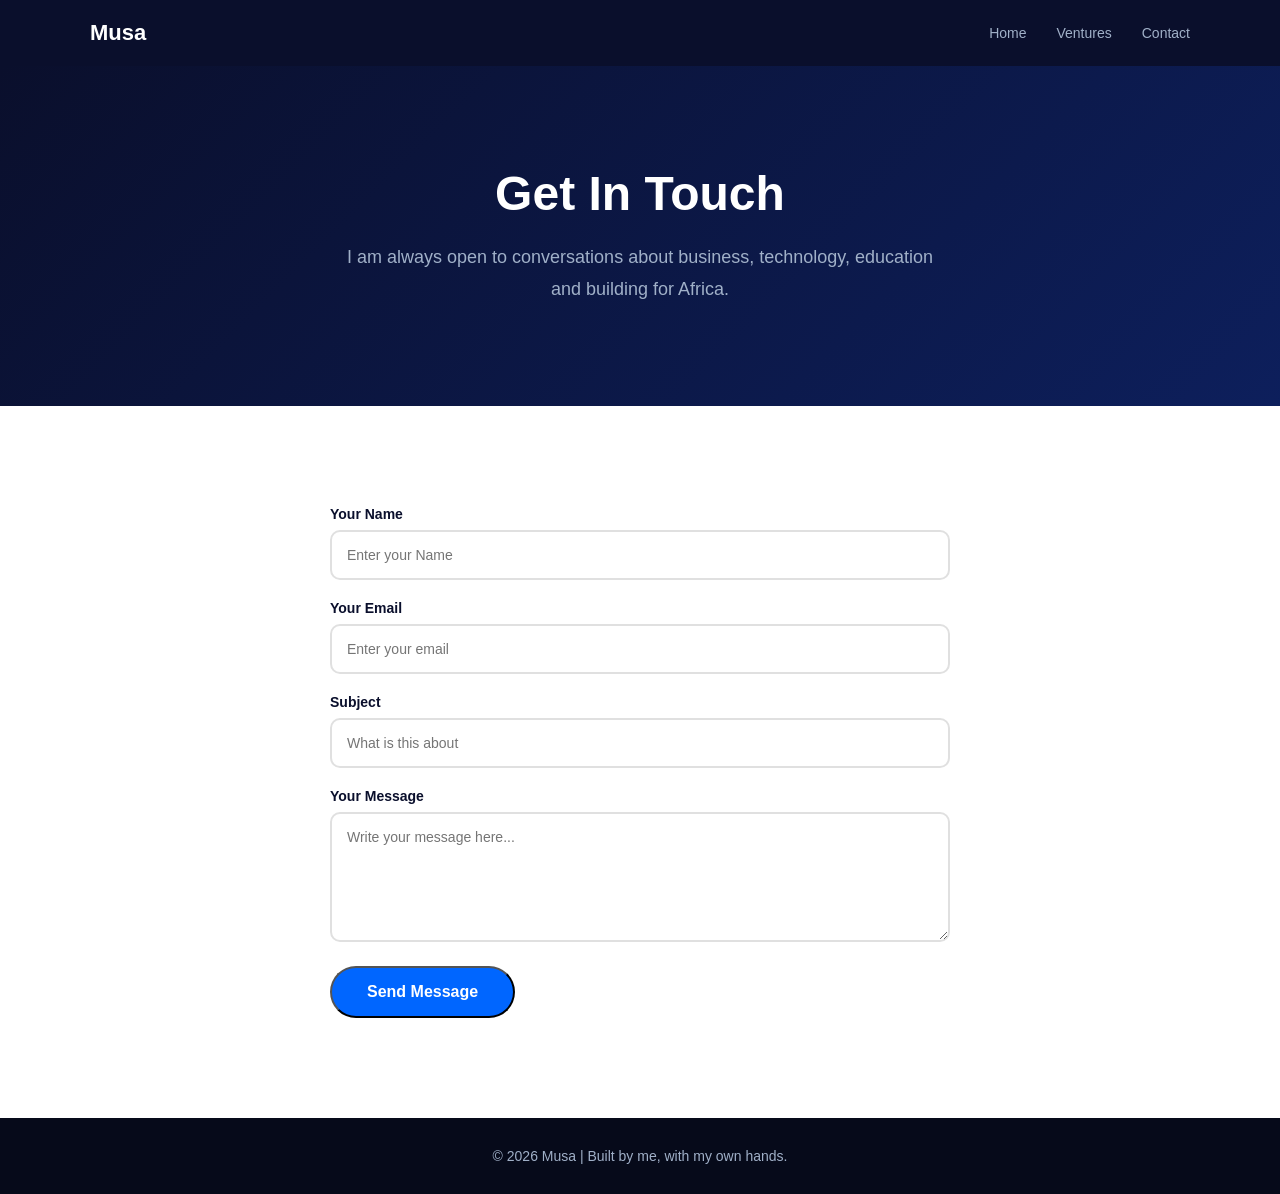
<file: contact.html>
<!DOCTYPE html>
<html lang="en">
  <head>
    <meta charset="UTF-8">
    <meta name="viewport" content="width=device-width, initial-scale=1.0">
    <title>Musa | Contact</title>
    <link rel="stylesheet" href="css/styles.css">
  </head>
  <body>

    <header>
      <nav>
        <h1>Musa</h1>
        <ul>
          <li><a href="index.html">Home</a></li>
          <li><a href="ventures.html">Ventures</a></li>
          <li><a href="contact.html">Contact</a></li>
        </ul>
      </nav>
    </header>

    <section id="contact-hero">
      <h2>Get In Touch</h2>
      <p>I am always open to conversations about business, technology, education and building for Africa.</p>
    </section>

    <section id="contact-details">
        <form id="contactForm">
            <div class="form-group">
                <label for="name">Your Name</label>
                <input type="text" id="name" name="name" placeholder = "Enter your Name">
            </div>
            <div class="form-group">
                <label for="email">Your Email</label>
                <input type="email" id="email" name="email" placeholder = "Enter your email">
            </div>
            <div class="form-group">
                <label for="subject">Subject</label>
                <input type="text" id="subject" name="subject" placeholder = "What is this about">
            </div>
            <div class="form-group">
                <label for="message">Your Message</label>
               <textarea id="message" name="message" rows="6" placeholder = "Write your message here..."></textarea>
            </div>
            <button type="submit" class="button">Send Message</button>

        </form>
    </section>
    

    <footer>
      <p>© 2026 Musa | Built by me, with my own hands.</p>
    </footer>

    <script src="js/script.js"></script>

  </body>
</html>
</file>
<file: css/styles.css>
:root {
    --navy: #0a0f2c;
    --blue: #0066ff;
    --gold: #f0c040;
    --light-bg: #f4f7fc;
    --text-dark: #333333;
    --text-light: #666666;
    --text-muted: #a0b0c8;
    --white: #ffffff;
    --radius: 15px;
    --shadow: 0 4px 15px rgba(0,0,0,0.1);
}

* {
    margin: 0;
    padding: 0;
    box-sizing: border-box;
}

body {
    font-family: Arial, Helvetica, sans-serif;
    color: var(--text-dark);
    background-color: var(--white);
}

/* NAVIGATION */
header {
    background-color: var(--navy);
    padding: 20px 40px;
    position: sticky;
    top: 0;
    z-index: 100;
}

nav {
    display: flex;
    justify-content: space-between;
    align-items: center;
    max-width: 1100px;
    margin: auto;
}

nav h1 {
    color: var(--white);
    font-size: 22px;
}

nav ul {
  list-style: none;
  display: flex;
  gap: 30px;
}

nav ul li a {
  color: var(--text-muted);
  text-decoration: none;
  font-size: 14px;
}

nav ul li a:hover {
  color: var(--white);
}

/* HERO */
#hero {
  background: linear-gradient(135deg, var(--navy) 0%, #0d1f5c 100%);
  color: var(--white);
  text-align: center;
  padding: 120px 20px;
}

#hero h2 {
  font-size: 48px;
  color: var(--white);
  margin-bottom: 10px;
  line-height: 1.2;
}

#hero p {
  font-size: 18px;
  color: var(--text-muted);
  max-width: 650px;
  margin: 20px auto 40px auto;
  line-height: 1.8;
}

.button {
  display: inline-block;
  padding: 15px 35px;
  background-color: var(--blue);
  color: var(--white);
  border-radius: 30px;
  text-decoration: none;
  font-weight: bold;
  font-size: 16px;
}

/* ABOUT */
#about {
  padding: 100px 40px;
  background-color: var(--light-bg);
}

.about-content {
  display: flex;
  gap: 60px;
  align-items: center;
  max-width: 1100px;
  margin: auto;
}

.about-image img {
  width: 280px;
  height: 280px;
  border-radius: 50%;
  object-fit: cover;
  border: 5px solid var(--blue);
}

.about-text h2 {
  font-size: 36px;
  color: var(--navy);
  margin-bottom: 20px;
}

.about-text p {
  font-size: 16px;
  color: var(--text-light);
  line-height: 1.8;
  margin-bottom: 15px;
}

.about-stats {
  display: flex;
  gap: 30px;
  margin-top: 30px;
}

.stat {
  text-align: center;
}

.stat h3 {
  font-size: 36px;
  color: var(--blue);
}

.stat p {
  font-size: 12px;
  color: var(--text-muted);
  margin-top: 5px;
}

/* VENTURES */
#ventures {
  padding: 100px 40px;
  text-align: center;
  background-color: var(--white);
}

#ventures h2 {
  font-size: 36px;
  color: var(--navy);
  margin-bottom: 20px;
}

.section-subtitle {
  font-size: 16px;
  color: var(--text-light);
  max-width: 700px;
  margin: 0 auto 50px auto;
  line-height: 1.8;
}

.ventures-grid {
  display: grid;
  grid-template-columns: repeat(3, 1fr);
  gap: 25px;
  max-width: 1100px;
  margin: auto;
}

.venture-card {
  background-color: var(--light-bg);
  border-radius: var(--radius);
  padding: 35px 25px;
  text-align: left;
  border-top: 4px solid var(--blue);
  box-shadow: var(--shadow);
}

.venture-logo {
  width: 60px;
  height: 60px;
  object-fit: contain;
  margin-bottom: 15px;
}

.venture-tag {
  font-size: 11px;
  font-weight: bold;
  color: var(--blue);
  text-transform: uppercase;
  letter-spacing: 1px;
  margin-bottom: 10px;
}

.venture-card h3 {
  color: var(--navy);
  margin-bottom: 10px;
  font-size: 20px;
}

.venture-card p {
  color: var(--text-light);
  line-height: 1.6;
  font-size: 14px;
  margin-bottom: 20px;
}

.venture-card a {
  color: var(--blue);
  text-decoration: none;
  font-weight: bold;
  font-size: 14px;
}

/* CONTACT */
#contact {
  padding: 100px 40px;
  background: linear-gradient(135deg, var(--navy) 0%, #0d1f5c 100%);
  text-align: center;
  color: var(--white);
}

#contact h2 {
  font-size: 36px;
  color: var(--white);
  margin-bottom: 20px;
}

#contact p {
  font-size: 16px;
  color: var(--text-muted);
  margin: 10px 0;
  line-height: 1.8;
}

/* FOOTER */
footer {
  background-color: #060a1a;
  color: var(--text-muted);
  text-align: center;
  padding: 30px;
  font-size: 14px;
}

/* MOBILE RESPONSIVE */
@media (max-width: 768px) {
  nav {
    flex-direction: column;
    gap: 15px;
    text-align: center;
  }

  #hero h2 {
    font-size: 32px;
  }

  .about-content {
    flex-direction: column;
    text-align: center;
  }

  .about-stats {
    justify-content: center;
  }

  .ventures-grid {
    grid-template-columns: 1fr;
  }

  #about,
  #ventures,
  #contact {
    padding: 60px 20px;
  }
}

/* VENTURES PAGE */
#ventures-hero {
  background: linear-gradient(135deg, var(--navy) 0%, #0d1f5c 100%);
  color: var(--white);
  text-align: center;
  padding: 100px 40px;
}

#ventures-hero h2 {
  font-size: 48px;
  color: var(--white);
  margin-bottom: 20px;
}

#ventures-hero p {
  font-size: 18px;
  color: var(--text-muted);
  max-width: 650px;
  margin: 0 auto;
  line-height: 1.8;
}

#ventures-detail {
  padding: 100px 40px;
  max-width: 1100px;
  margin: auto;
}

.venture-detail-card {
  display: flex;
  gap: 50px;
  align-items: flex-start;
  background-color: var(--light-bg);
  border-radius: var(--radius);
  padding: 50px;
  margin-bottom: 30px;
  border-left: 5px solid var(--blue);
  box-shadow: var(--shadow);
}

.venture-detail-left {
  display: flex;
  flex-direction: column;
  align-items: center;
  gap: 15px;
  min-width: 120px;
}

.venture-detail-logo {
  width: 100px;
  height: 100px;
  object-fit: contain;
}

.venture-detail-right h3 {
  font-size: 28px;
  color: var(--navy);
  margin-bottom: 15px;
}

.venture-detail-right p {
  font-size: 16px;
  color: var(--text-light);
  line-height: 1.8;
  margin-bottom: 15px;
}

/* CONTACT PAGE */
#contact-hero {
  background: linear-gradient(135deg, var(--navy) 0%, #0d1f5c 100%);
  color: var(--white);
  text-align: center;
  padding: 100px 40px;
}

#contact-hero h2 {
  font-size: 48px;
  color: var(--white);
  margin-bottom: 20px;
}

#contact-hero p {
  font-size: 18px;
  color: var(--text-muted);
  max-width: 600px;
  margin: 0 auto;
  line-height: 1.8;
}

#contact-details {
  padding: 100px 40px;
  max-width: 1100px;
  margin: auto;
}

.contact-grid {
  display: grid;
  grid-template-columns: repeat(3, 1fr);
  gap: 25px;
  margin-bottom: 60px;
}

.contact-card {
  background-color: var(--light-bg);
  border-radius: var(--radius);
  padding: 35px 25px;
  text-align: center;
  box-shadow: var(--shadow);
  border-top: 4px solid var(--blue);
}

.contact-card h3 {
  font-size: 20px;
  color: var(--navy);
  margin-bottom: 15px;
}

.contact-card p {
  font-size: 14px;
  color: var(--text-light);
  line-height: 1.6;
  margin-bottom: 20px;
}

/* CONTACT FORM */
#contact-details {
    padding: 100px 40px;
    max-width: 700px;
    margin: auto;
}

.contact-grid {
    display: grid;
    grid-template-columns: repeat(3, 1fr);
    gap: 25px;
    margin-bottom: 60px;
}

.contact-card {
    background-color: var(--light-bg);
    border-radius: var(--radius);
    padding: 35px 25px;
    text-align: center;
    box-shadow: var(--shadow);
    border-top: 4px solid var(--blue);
}

.contact-card h3 {
    font-size: 20px;
    color: var(--navy);
    margin-bottom: 15px;
}

.contact-card p {
    font-size: 14px;
    color: var(--text-light);
    line-height: 1.6;
    margin-bottom: 20px;
}

.contact-form {
    background-color: var(--light-bg);
    border-radius: var(--radius);
    padding: 50px;
    box-shadow: var(--shadow);
}

.contact-form h2 {
    font-size: 32px;
    color: var(--navy);
    margin-bottom: 30px;
}

.form-group {
    margin-bottom: 20px;
}

.form-group label {
    display: block;
    font-size: 14px;
    font-weight: bold;
    color: var(--navy);
    margin-bottom: 8px;
}

.form-group input,
.form-group textarea {
  width: 100%;
  padding: 15px;
  border: 2px solid #e0e0e0;
  border-radius: 10px;
  font-size: 14px;
  color: var(--text-dark);
  font-family: Arial, Helvetica, sans-serif;
  outline: none;
  transition: border-color 0.3s;
}

.form-group input:focus,
.form-group textarea:focus {
  border-color: var(--blue);
}

/* MOBILE RESPONSIVE */
@media (max-width: 768px) {
  nav {
    flex-direction: column;
    gap: 15px;
    text-align: center;
  }

  #hero h2 {
    font-size: 32px;
  }

  .about-content {
    flex-direction: column;
    text-align: center;
  }

  .about-stats {
    justify-content: center;
  }

  .ventures-grid {
    grid-template-columns: 1fr;
  }

  #about,
  #ventures,
  #contact {
    padding: 60px 20px;
  }
}

/* MOBILE RESPONSIVE - NEW PAGES */
@media (max-width: 768px) {
  .venture-detail-card {
    flex-direction: column;
    padding: 30px 20px;
  }

  .venture-detail-left {
    flex-direction: row;
    min-width: unset;
  }

  .contact-grid {
    grid-template-columns: 1fr;
  }

  .contact-form {
    padding: 30px 20px;
  }

  #ventures-detail,
  #contact-details {
    padding: 60px 20px;
  }
}
</file>
